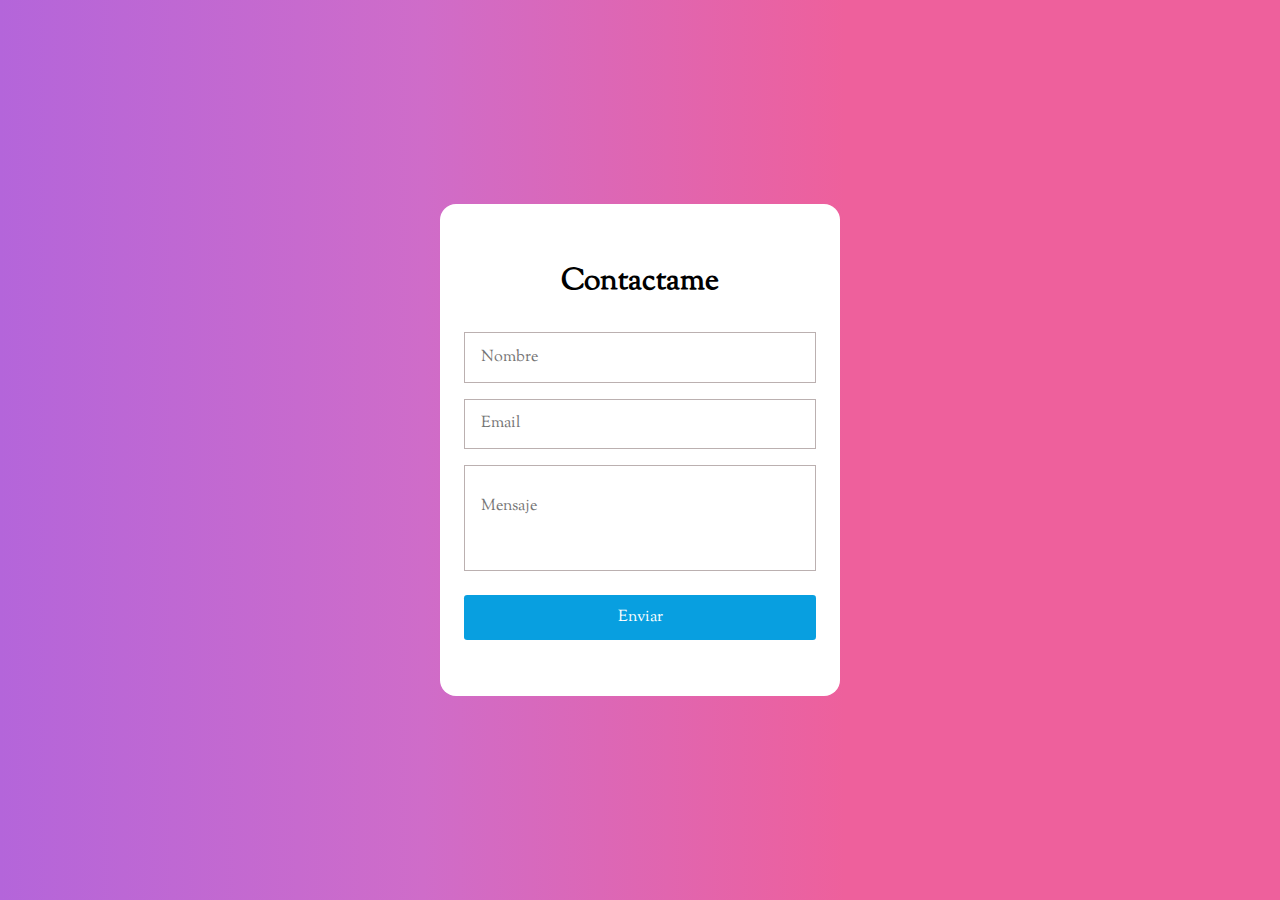
<file: contactoPracticaDos/index.html>
<!DOCTYPE html>
<html lang="es">
<head>
    <meta charset="UTF-8">
    <meta name="viewport" content="width=device-width, initial-scale=1.0">
    <link rel="stylesheet" href="estilos.css">
    <title>Contacto</title>
</head>
<body>

    <form class="form" action="https://formspree.io/f/xknlyvpb" method="POST">

        <div class="formContenedor">
            <h2 class="formTitle">Contactame</h2>

            <input type="text" class="formInput" placeholder="Nombre" name="nombre">
            <input type="email" class="formInput" placeholder="Email" name="email">

            <textarea class="formInput formInput--message" placeholder="Mensaje"name="mensaje" ></textarea>

            <input type="submit" value="Enviar" class="formCta">

        </div>

    </form>
    
</body>
</html>
</file>
<file: contactoPracticaDos/estilos.css>
@import url('https://fonts.googleapis.com/css2?family=Amita&family=Bellefair&family=Cinzel&family=Dancing+Script:wght@600&family=Kurale&family=Life+Savers&family=Montez&family=Montserrat:wght@300;400;700&family=Sorts+Mill+Goudy&display=swap');


*{
    margin: 0;
    padding: 0;
    box-sizing: border-box;
}

body{
    font-family: 'Montserrat', sans-serif;
    font-family: 'Sorts Mill Goudy', serif;
    background-image: linear-gradient(to right, #b8cbb8 0%, #b8cbb8 0%, #b465da 0%, #cf6cc9 33%, #ee609c 66%, #ee609c 100%);
    min-height: 100vh;
    width: 100%;
    display: flex;
}

.formInput{
    font-family: inherit;
    font-size: 1rem;
    padding: .8em 1em;
    outline: none;
    border: none;
    border: 1px solid #bbb0b0;
    border-radius: o.2em;
}

.formInput--message{
    resize: none;
    padding: 1.8em 1em;
    margin-bottom: .5em;
}

.formCta{
    font-family: inherit;
    background-color: #089FE0;
    color: white;
    border: none;
    font-weight: 300;
    font-size: 1rem;
    padding: .7em 0;
    border-radius: .2em;
    cursor: pointer;
    font-weight: 400;
}

.form{
    background-color: white;
    width: 90%;
    max-width: 400px;
    border-radius: 1em;
    padding: 3.5em 1.5em;
    margin: auto;
}

.formContenedor{
    width: 100%;
    display: grid;
    gap: 1em;
    grid-auto-columns: 100%;
}

.formTitle{
    text-align: center;
    font-size: 1.9rem;
    margin-bottom: .4em;
}

@media (max-width:450px){
    
    .form{
        padding: 3.5em 1em;
    }
}
</file>
